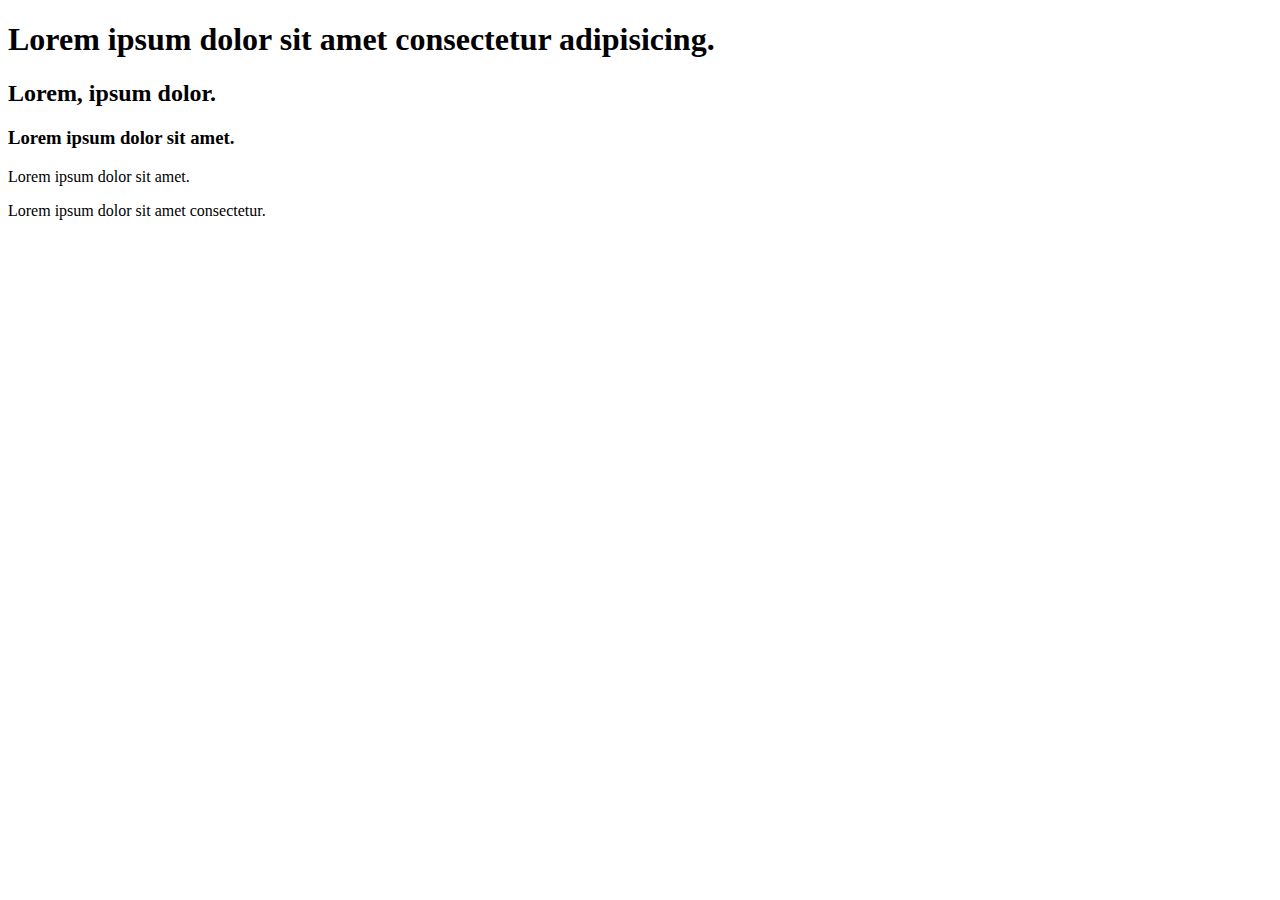
<file: 01/index.html>
<!DOCTYPE html>
<html lang="en">
<head>
    <meta charset="UTF-8">
    <meta name="viewport" content="width=device-width, initial-scale=1.0">
    <title>Document 1</title>
</head>
<body>
 <h1>Lorem ipsum dolor sit amet consectetur adipisicing.</h1>
<h2>Lorem, ipsum dolor.</h2>
<h3>Lorem ipsum dolor sit amet.</h3>
<p>Lorem ipsum dolor sit amet.</p>
<p>Lorem ipsum dolor sit amet consectetur.</p>
<div></div>
<span></span>
</body>
</html>
</file>
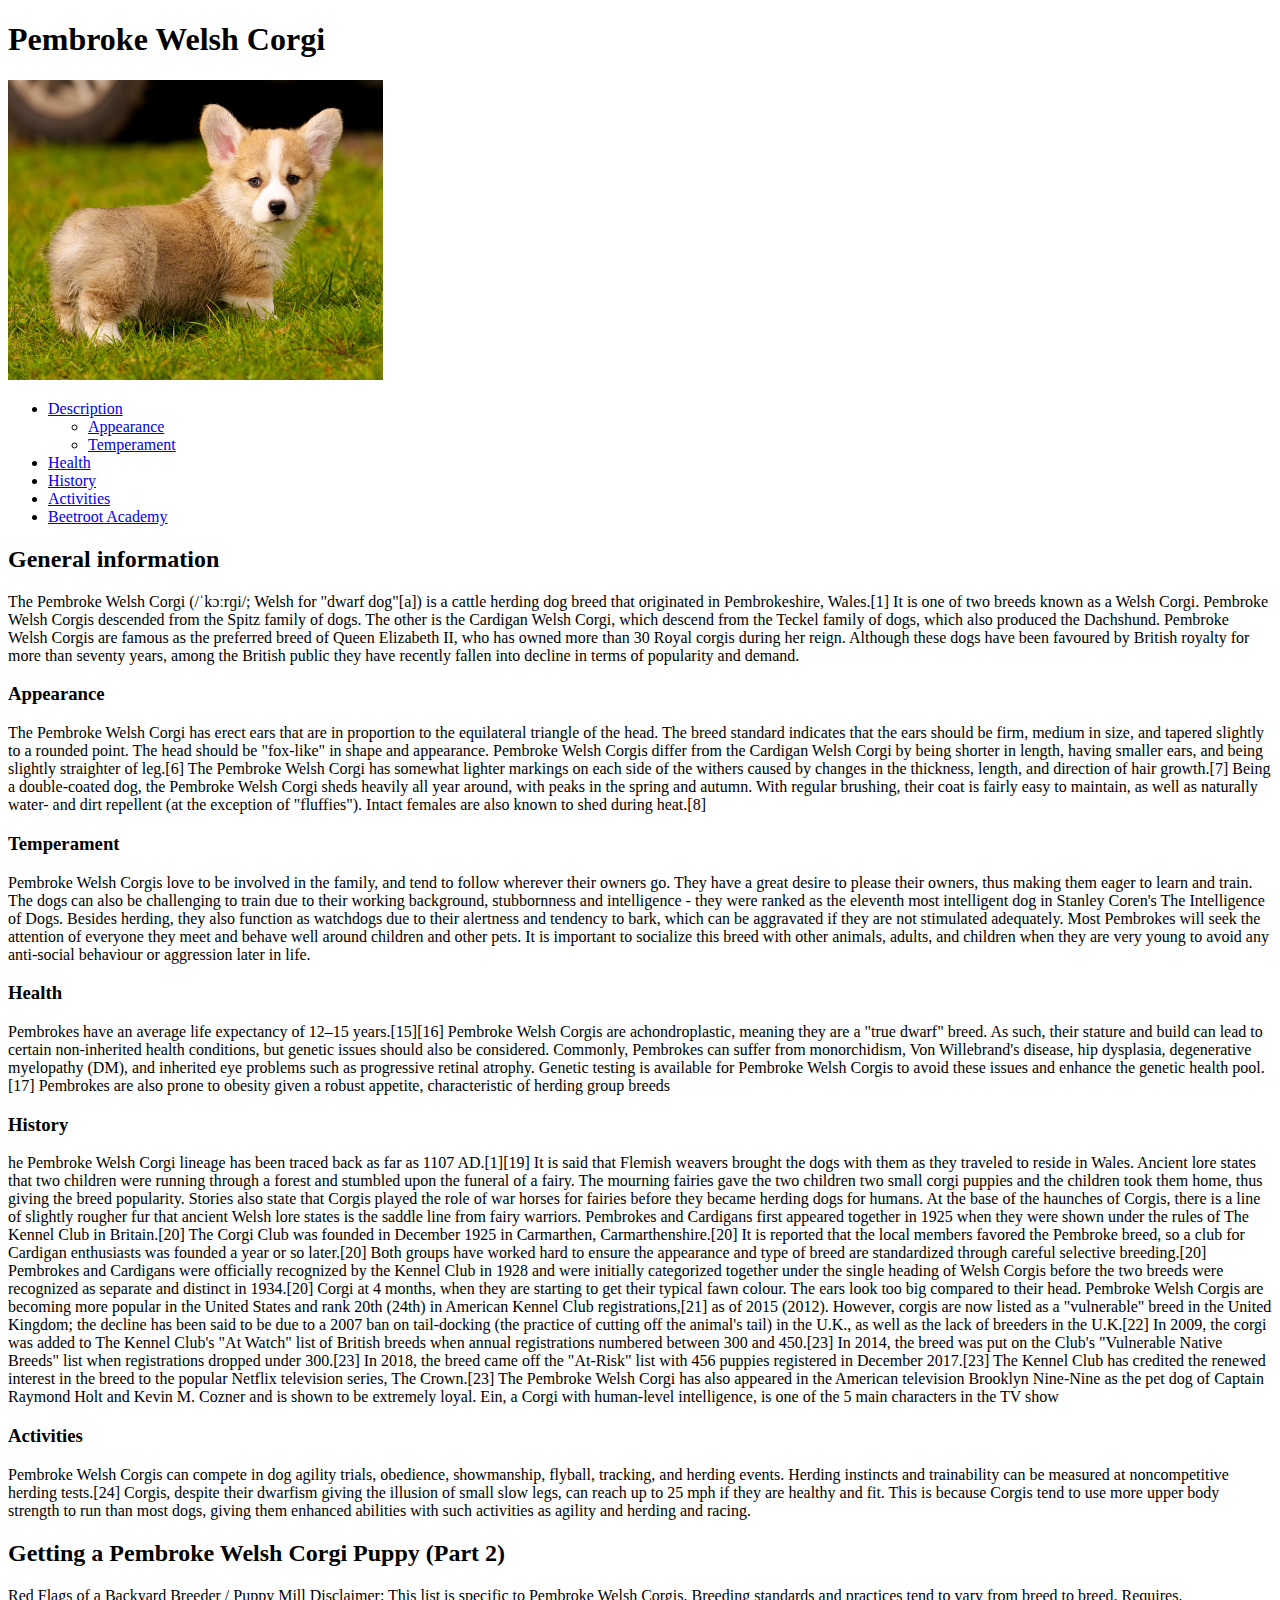
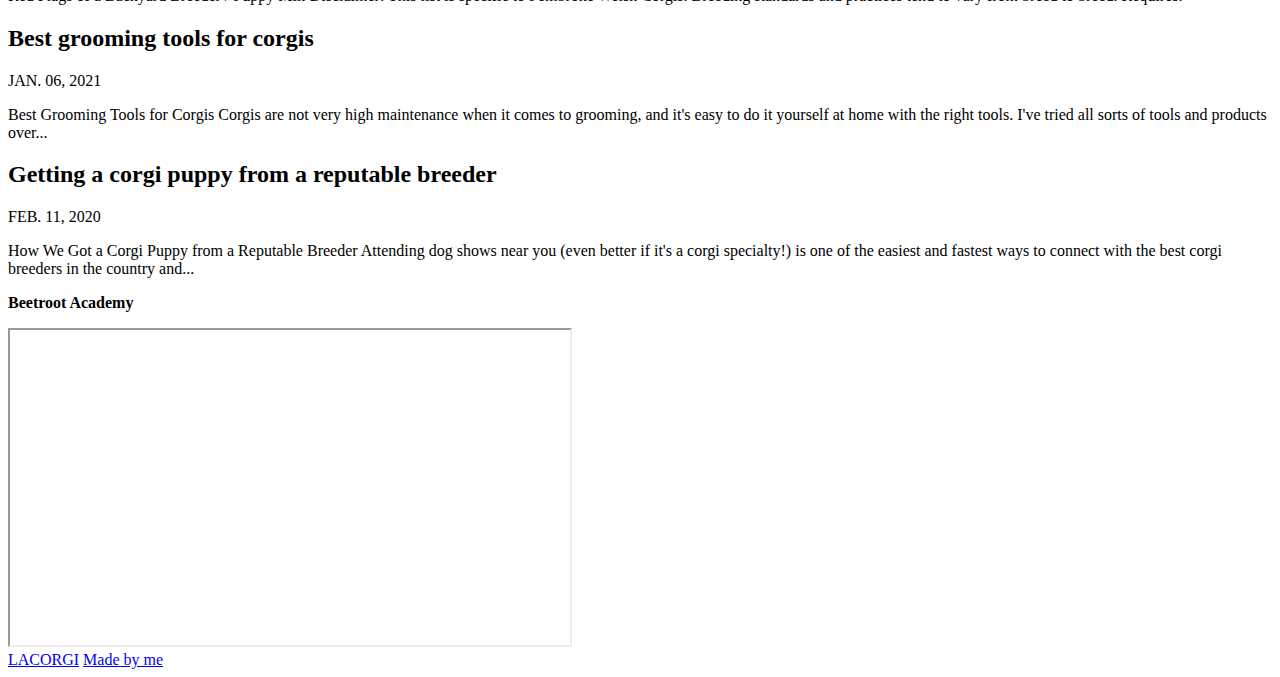
<file: 02/index.html>
<!DOCTYPE html>
<html lang="en">
  <head>
    <meta charset="UTF-8" />
    <meta http-equiv="X-UA-Compatible" content="IE=edge" />
    <meta name="viewport" content="width=device-width, initial-scale=1.0" />
    <title>Welsh Corgi</title>
  </head>
  <body>
    <header>
      <h1>Pembroke Welsh Corgi</h1>
      <img src="./Welsh_Corgi.jpeg" alt="Corgi" height="300" />

      <nav>
        <ul>
          <li>
            <a href="#Description">Description</a>
            <ul>
              <li><a href="#Appearance">Appearance</a></li>
              <li><a href="#Temperament">Temperament</a></li>
            </ul>
          </li>
          <li><a href="#Health">Health</a></li>
          <li><a href="#History">History</a></li>
          <li><a href="#Activities">Activities</a></li>
          <li><a href="#BeetrootAcademy">Beetroot Academy</a></li>
        </ul>
      </nav>
    </header>

    <main>
      <section id="generalinfo" class="dogs">
        <h2>General information</h2>
        <p>
          The Pembroke Welsh Corgi (/ˈkɔːrɡi/; Welsh for "dwarf dog"[a]) is a
          cattle herding dog breed that originated in Pembrokeshire, Wales.[1]
          It is one of two breeds known as a Welsh Corgi. Pembroke Welsh Corgis
          descended from the Spitz family of dogs. The other is the Cardigan
          Welsh Corgi, which descend from the Teckel family of dogs, which also
          produced the Dachshund. Pembroke Welsh Corgis are famous as the
          preferred breed of Queen Elizabeth II, who has owned more than 30
          Royal corgis during her reign. Although these dogs have been favoured
          by British royalty for more than seventy years, among the British
          public they have recently fallen into decline in terms of popularity
          and demand.
        </p>
      </section>
      <section class="Description" id="Description">
        <h3 id="Appearance">Appearance</h3>
        <p>
          The Pembroke Welsh Corgi has erect ears that are in proportion to the
          equilateral triangle of the head. The breed standard indicates that
          the ears should be firm, medium in size, and tapered slightly to a
          rounded point. The head should be "fox-like" in shape and appearance.
          Pembroke Welsh Corgis differ from the Cardigan Welsh Corgi by being
          shorter in length, having smaller ears, and being slightly straighter
          of leg.[6] The Pembroke Welsh Corgi has somewhat lighter markings on
          each side of the withers caused by changes in the thickness, length,
          and direction of hair growth.[7] Being a double-coated dog, the
          Pembroke Welsh Corgi sheds heavily all year around, with peaks in the
          spring and autumn. With regular brushing, their coat is fairly easy to
          maintain, as well as naturally water- and dirt repellent (at the
          exception of "fluffies"). Intact females are also known to shed during
          heat.[8]
        </p>
      </section>
      <section class="Temperament" id="Temperament">
        <h3>Temperament</h3>
        <p>
          Pembroke Welsh Corgis love to be involved in the family, and tend to
          follow wherever their owners go. They have a great desire to please
          their owners, thus making them eager to learn and train. The dogs can
          also be challenging to train due to their working background,
          stubbornness and intelligence - they were ranked as the eleventh most
          intelligent dog in Stanley Coren's The Intelligence of Dogs. Besides
          herding, they also function as watchdogs due to their alertness and
          tendency to bark, which can be aggravated if they are not stimulated
          adequately. Most Pembrokes will seek the attention of everyone they
          meet and behave well around children and other pets. It is important
          to socialize this breed with other animals, adults, and children when
          they are very young to avoid any anti-social behaviour or aggression
          later in life.
        </p>
      </section>

      <section class="Health" id="Health">
        <h3>Health</h3>
        <p>
          Pembrokes have an average life expectancy of 12–15 years.[15][16]
          Pembroke Welsh Corgis are achondroplastic, meaning they are a "true
          dwarf" breed. As such, their stature and build can lead to certain
          non-inherited health conditions, but genetic issues should also be
          considered. Commonly, Pembrokes can suffer from monorchidism, Von
          Willebrand's disease, hip dysplasia, degenerative myelopathy (DM), and
          inherited eye problems such as progressive retinal atrophy. Genetic
          testing is available for Pembroke Welsh Corgis to avoid these issues
          and enhance the genetic health pool.[17] Pembrokes are also prone to
          obesity given a robust appetite, characteristic of herding group
          breeds
        </p>
      </section>
      <section class="History" id="History">
        <h3>History</h3>
        <p>
          he Pembroke Welsh Corgi lineage has been traced back as far as 1107
          AD.[1][19] It is said that Flemish weavers brought the dogs with them
          as they traveled to reside in Wales. Ancient lore states that two
          children were running through a forest and stumbled upon the funeral
          of a fairy. The mourning fairies gave the two children two small corgi
          puppies and the children took them home, thus giving the breed
          popularity. Stories also state that Corgis played the role of war
          horses for fairies before they became herding dogs for humans. At the
          base of the haunches of Corgis, there is a line of slightly rougher
          fur that ancient Welsh lore states is the saddle line from fairy
          warriors. Pembrokes and Cardigans first appeared together in 1925 when
          they were shown under the rules of The Kennel Club in Britain.[20] The
          Corgi Club was founded in December 1925 in Carmarthen,
          Carmarthenshire.[20] It is reported that the local members favored the
          Pembroke breed, so a club for Cardigan enthusiasts was founded a year
          or so later.[20] Both groups have worked hard to ensure the appearance
          and type of breed are standardized through careful selective
          breeding.[20] Pembrokes and Cardigans were officially recognized by
          the Kennel Club in 1928 and were initially categorized together under
          the single heading of Welsh Corgis before the two breeds were
          recognized as separate and distinct in 1934.[20] Corgi at 4 months,
          when they are starting to get their typical fawn colour. The ears look
          too big compared to their head. Pembroke Welsh Corgis are becoming
          more popular in the United States and rank 20th (24th) in American
          Kennel Club registrations,[21] as of 2015 (2012). However, corgis are
          now listed as a "vulnerable" breed in the United Kingdom; the decline
          has been said to be due to a 2007 ban on tail-docking (the practice of
          cutting off the animal's tail) in the U.K., as well as the lack of
          breeders in the U.K.[22] In 2009, the corgi was added to The Kennel
          Club's "At Watch" list of British breeds when annual registrations
          numbered between 300 and 450.[23] In 2014, the breed was put on the
          Club's "Vulnerable Native Breeds" list when registrations dropped
          under 300.[23] In 2018, the breed came off the "At-Risk" list with 456
          puppies registered in December 2017.[23] The Kennel Club has credited
          the renewed interest in the breed to the popular Netflix television
          series, The Crown.[23] The Pembroke Welsh Corgi has also appeared in
          the American television Brooklyn Nine-Nine as the pet dog of Captain
          Raymond Holt and Kevin M. Cozner and is shown to be extremely loyal.
          Ein, a Corgi with human-level intelligence, is one of the 5 main
          characters in the TV show
        </p>
      </section>
      <section class="Activities" id="Activities">
        <h3>Activities</h3>
        <p>
          Pembroke Welsh Corgis can compete in dog agility trials, obedience,
          showmanship, flyball, tracking, and herding events. Herding instincts
          and trainability can be measured at noncompetitive herding tests.[24]
          Corgis, despite their dwarfism giving the illusion of small slow legs,
          can reach up to 25 mph if they are healthy and fit. This is because
          Corgis tend to use more upper body strength to run than most dogs,
          giving them enhanced abilities with such activities as agility and
          herding and racing.
        </p>
      </section>
      <div>
        <article>
          <h2>Getting a Pembroke Welsh Corgi Puppy (Part 2)</h2>
          <p>
            Red Flags of a Backyard Breeder / Puppy Mill Disclaimer: This list
            is specific to Pembroke Welsh Corgis. Breeding standards and
            practices tend to vary from breed to breed. Requires.
          </p>
        </article>
      </div>
      <div>
        <article>
          <h2>Best grooming tools for corgis</h2>
          <p>JAN. 06, 2021</p>
          <p>
            Best Grooming Tools for Corgis Corgis are not very high maintenance
            when it comes to grooming, and it's easy to do it yourself at home
            with the right tools. I've tried all sorts of tools and products
            over...
          </p>
        </article>
      </div>
      <div>
        <article>
          <h2>Getting a corgi puppy from a reputable breeder</h2>
          <p>FEB. 11, 2020</p>
          <p>
            How We Got a Corgi Puppy from a Reputable Breeder Attending dog
            shows near you (even better if it's a corgi specialty!) is one of
            the easiest and fastest ways to connect with the best corgi breeders
            in the country and...
          </p>
        </article>
      </div>
      <div>
        <div>
          <p id="BeetrootAcademy"><b>Beetroot Academy</b></p>
        </div>
        <iframe
          width="560"
          height="315"
          src="https://www.youtube.com/embed/FII4DRuiLLI"
          title="YouTube video player"
          allow="accelerometer; autoplay; clipboard-write; encrypted-media; gyroscope; picture-in-picture"
          allowfullscreen
        ></iframe>
      </div>
    </main>

    <footer>
      <a
        href="https://lacorgi.co/blogs/life-with-corgis"
        target="_blank"
        rel="noindex noffollow"
        >LACORGI</a
      >
      <a href="../02/CVen.html">Made by me</a>
    </footer>
  </body>
</html>
</file>
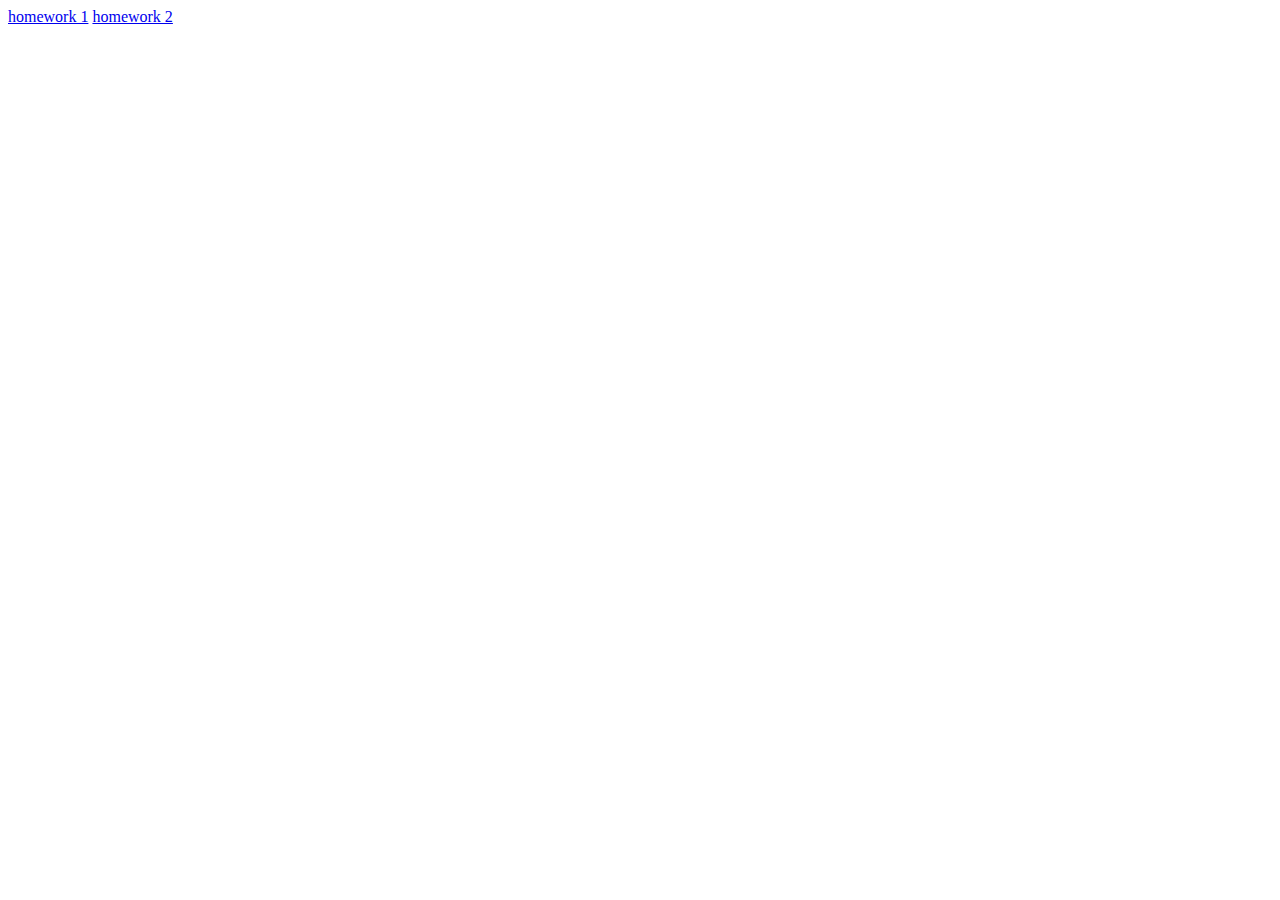
<file: 03/index.html>
<!DOCTYPE html>
<html lang="en">
  <head>
    <meta charset="UTF-8" />
    <meta http-equiv="X-UA-Compatible" content="IE=edge" />
    <meta name="viewport" content="width=device-width, initial-scale=1.0" />
    <title>Document</title>
  </head>
  <body>
    <a href="./01/index.html">homework 1</a>
    <a href="./02/index.html">homework 2</a>
  </body>
</html>
</file>
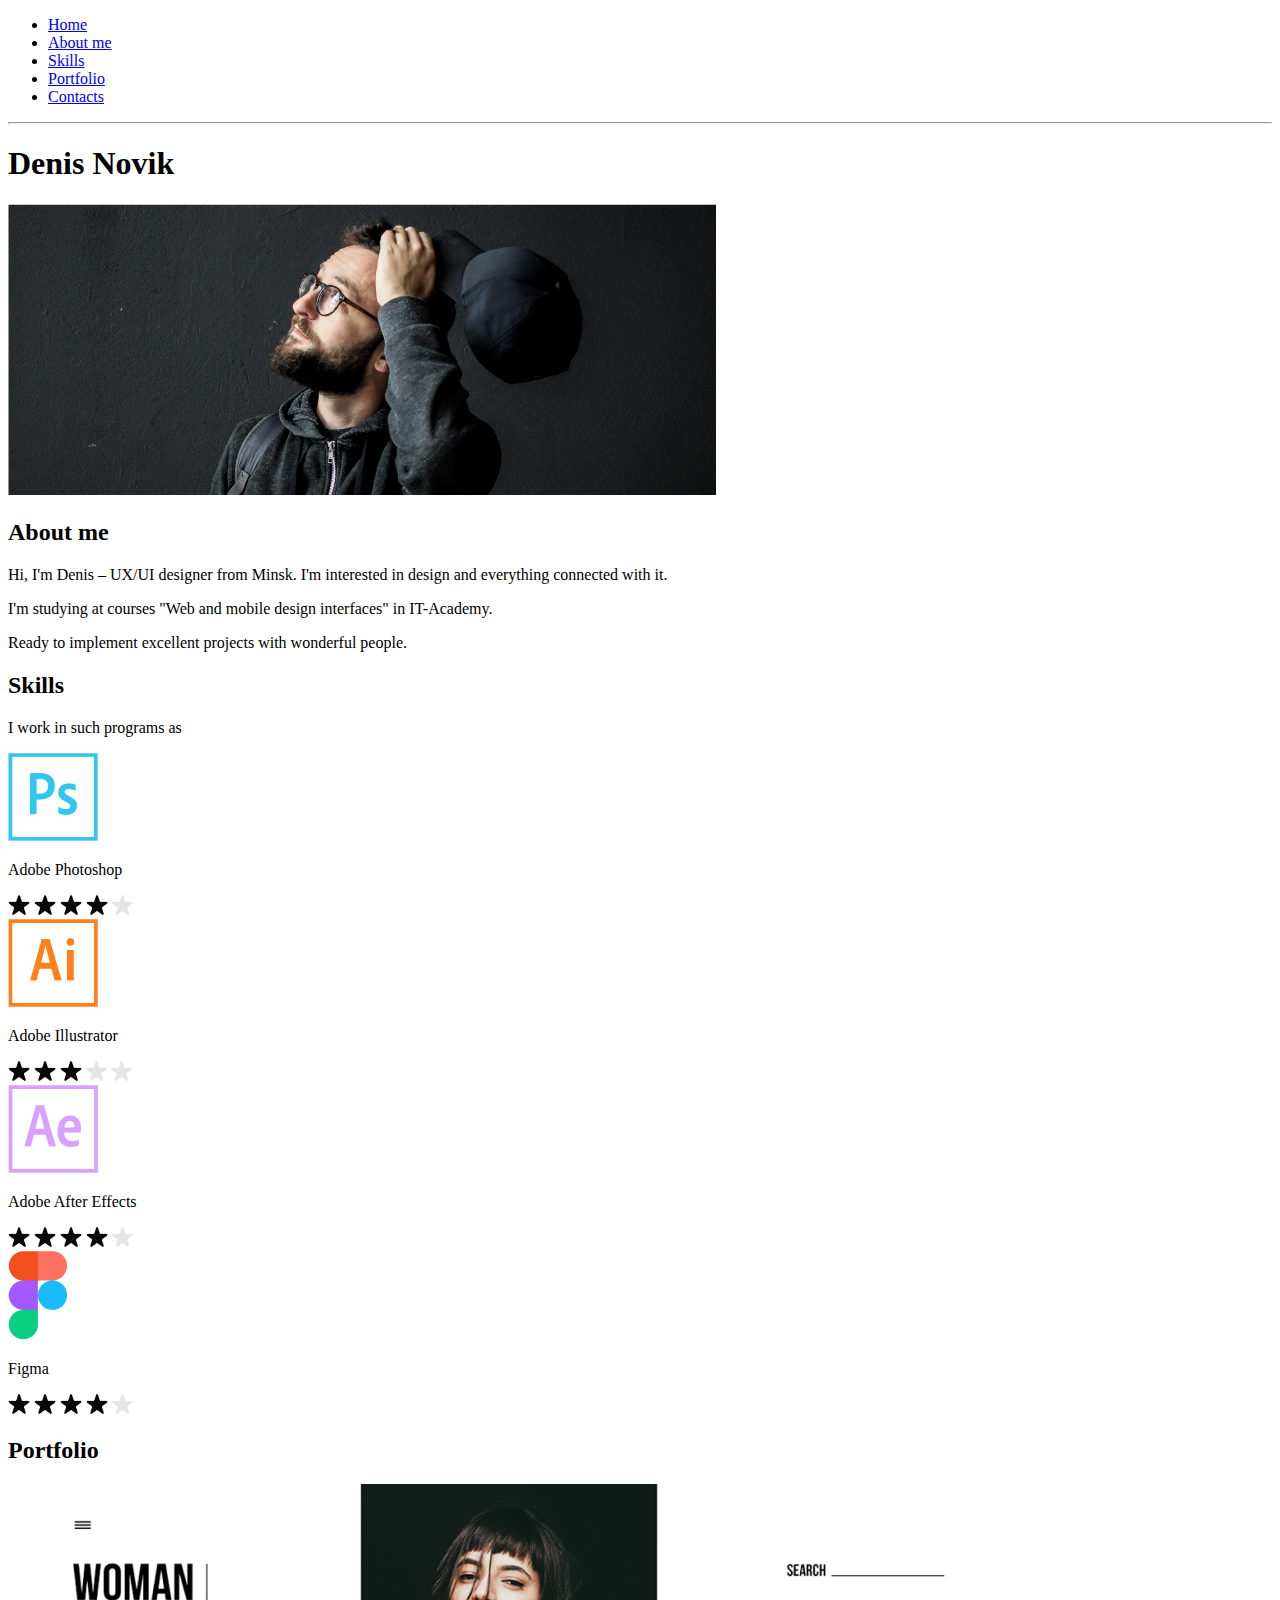
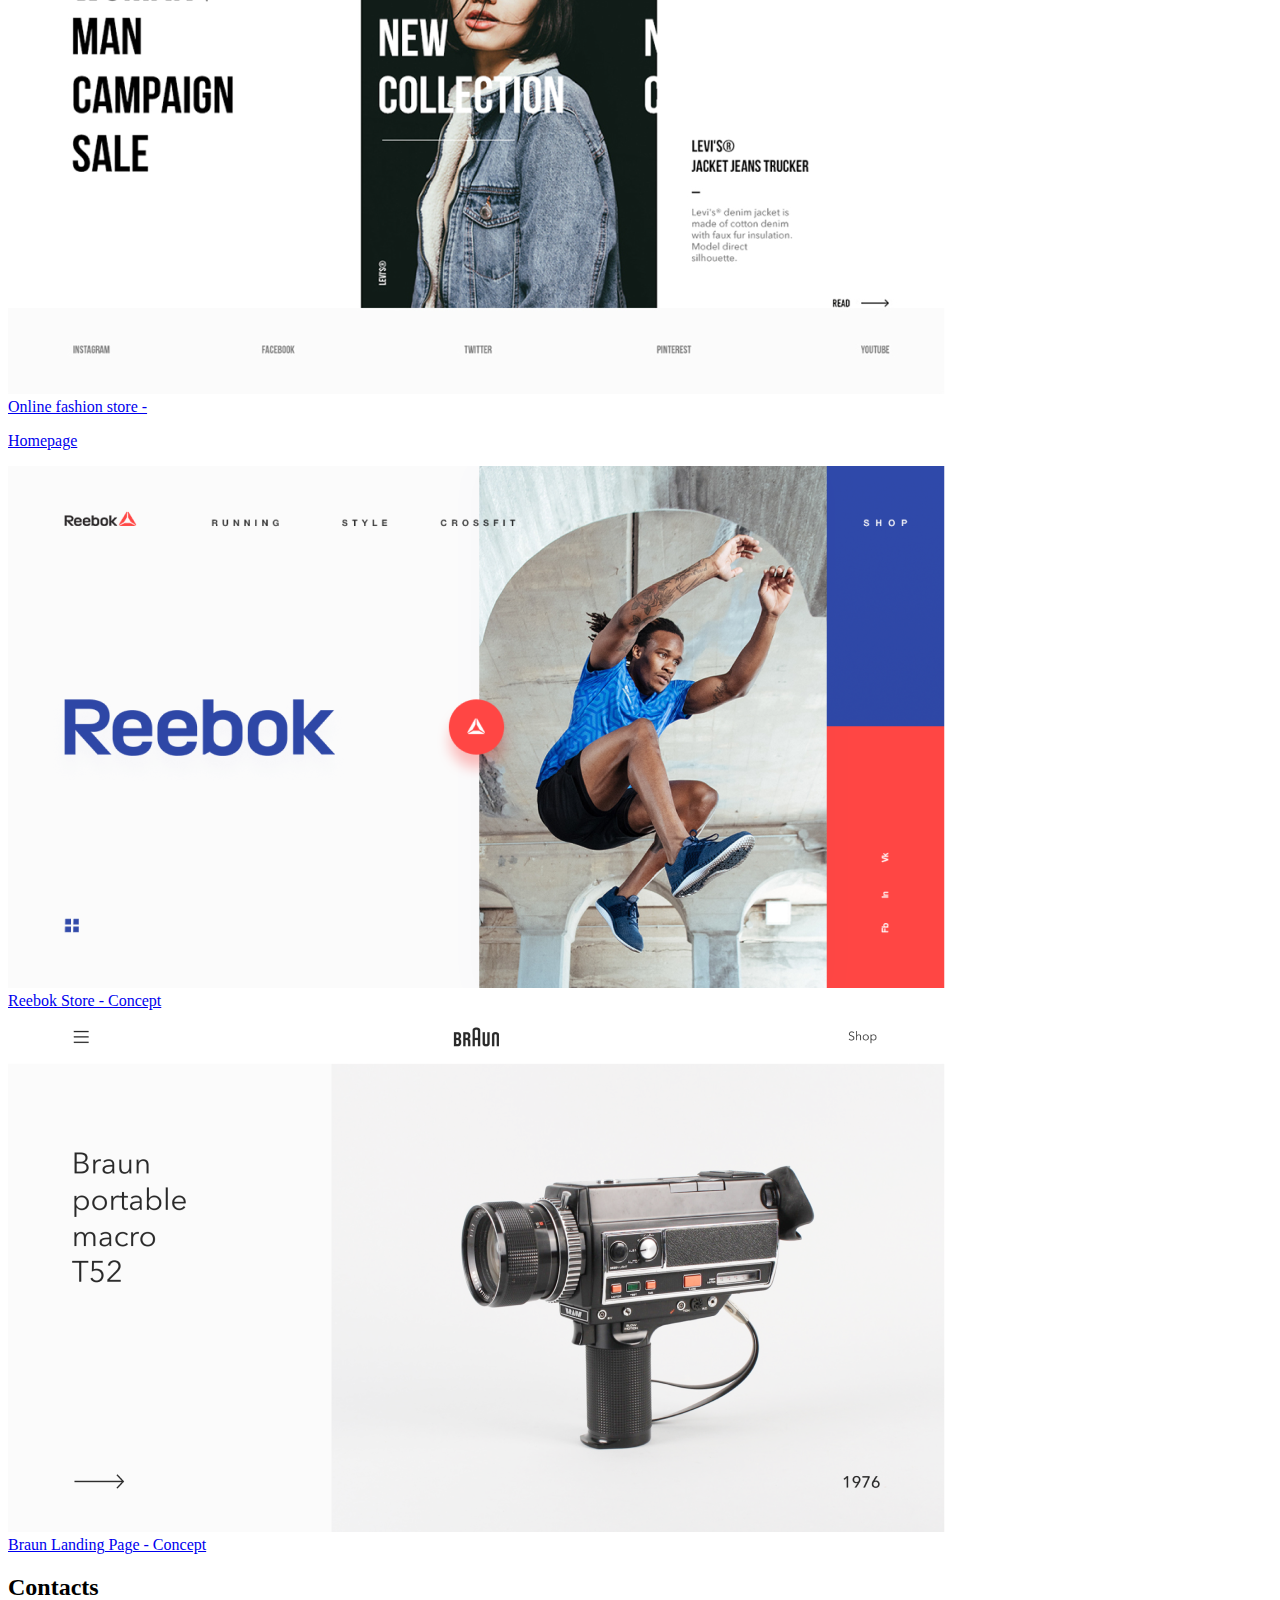
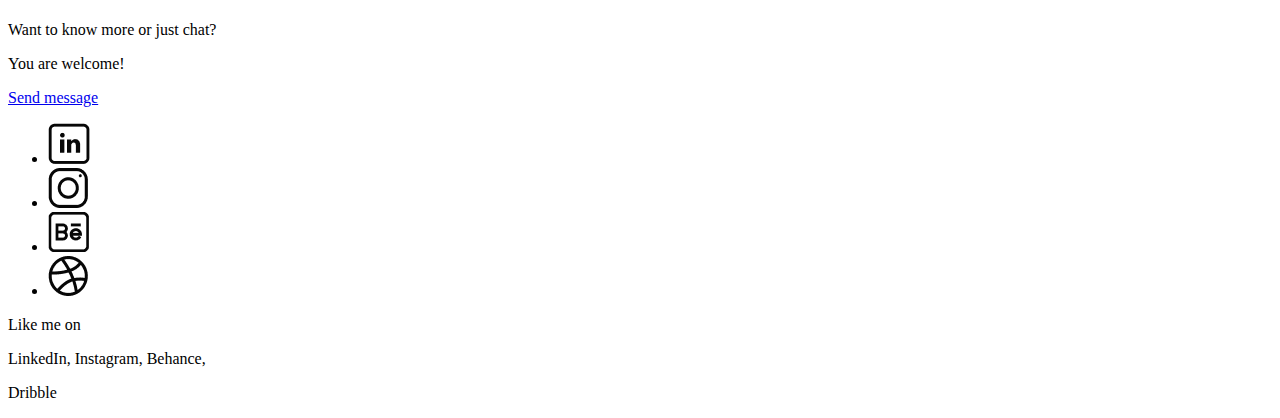
<file: 04/index.html>
<!DOCTYPE html>
<html lang="en">
  <head>
    <meta charset="UTF-8" />
    <meta http-equiv="X-UA-Compatible" content="IE=edge" />
    <meta name="viewport" content="width=device-width, initial-scale=1.0" />
    <title>Free Landing Page</title>
  </head>
  <body>
    <header>
      <div>
        <nav>
          <ul>
            <li><a href="#Home">Home</a></li>
            <li><a href="#aboutme">About me</a></li>
            <li><a href="#skills">Skills</a></li>
            <li><a href="#portfolio">Portfolio</a></li>
            <li><a href="#contacts">Contacts</a></li>
          </ul>
        </nav>
        <hr />
      </div>
    </header>
    <main>
      <section>
        <div id="home" class="container">
          <h1>Denis Novik</h1>
        </div>
      </section>
      <div class="container">
        <img src="/04/assets/image/DenisNovik.jpg" alt="Denis Novik" />
      </div>
      <section>
        <div id="aboutme" class="container">
          <h2>About me</h2>
        </div>
        <div>
          <p>
            Hi, I'm Denis – UX/UI designer from Minsk. I'm interested in design
            and everything connected with it.
          </p>
          <p>
            I'm studying at courses "Web and mobile design interfaces" in
            IT-Academy.
          </p>
          <p>Ready to implement excellent projects with wonderful people.</p>
        </div>
      </section>
      <section>
        <div id="skills" class="container">
          <h2>Skills</h2>
          <p>I work in such programs as</p>
          <div>
            <img
              src="/04/assets/image/adobephotoshop.png"
              alt="Adobe Photoshop"
            />
            <p>Adobe Photoshop</p>
            <div class="star">
              <img src="/04/assets/image/Star.png" alt="" />
              <img src="/04/assets/image/Star.png" alt="" />
              <img src="/04/assets/image/Star.png" alt="" />
              <img src="/04/assets/image/Star.png" alt="" />
              <img src="/04/assets/image/Startrafaret.png" alt="" />
            </div>
          </div>
          <div>
            <img
              src="/04/assets/image/adobeillustrator.png"
              alt="Adobe Illustrator"
            />
            <p>Adobe Illustrator</p>
          </div>
          <div>
            <img src="/04/assets/image/Star.png" alt="" />
            <img src="/04/assets/image/Star.png" alt="" />
            <img src="/04/assets/image/Star.png" alt="" />
            <img src="/04/assets/image/Startrafaret.png" alt="" />
            <img src="/04/assets/image/Startrafaret.png" alt="" />
          </div>
          <div>
            <img
              src="/04/assets/image/adobeaftereffects.png"
              alt="Adobe After Effects"
            />
            <p>Adobe After Effects</p>
          </div>
          <div class="star">
            <img src="/04/assets/image/Star.png" alt="" />
            <img src="/04/assets/image/Star.png" alt="" />
            <img src="/04/assets/image/Star.png" alt="" />
            <img src="/04/assets/image/Star.png" alt="" />
            <img src="/04/assets/image/Startrafaret.png" alt="" />
          </div>
          <div>
            <img src="/04/assets/image/figma.png" alt="Figma" />
            <p>Figma</p>
          </div>
          <div class="star">
            <img src="/04/assets/image/Star.png" alt="" />
            <img src="/04/assets/image/Star.png" alt="" />
            <img src="/04/assets/image/Star.png" alt="" />
            <img src="/04/assets/image/Star.png" alt="" />
            <img src="/04/assets/image/Startrafaret.png" alt="" />
          </div>
        </div>
      </section>
      <section>
        <div id="portfolio" class="container">
          <h2>Portfolio</h2>
        </div>
        <div>
          <img src="/04/assets/image/portfolio.png" alt="" />
        </div>
        <div class="text">
          <a href="#" target="_blank" rel="noindex nofollow"
            >Online fashion store -
            <p>Homepage</p></a
          >
        </div>
        <div>
          <img src="/04/assets/image/reebok_web.png" alt="" />
        </div>
        <div class="text">
          <a href="#" target="_blank" rel="noindex nofollow"
            >Reebok Store - Concept</a
          >
        </div>
        <div>
          <img src="/04/assets/image/braun.png" alt="" />
        </div>
        <div class="text">
          <a href="#" target="_blank" rel="noindex nofollow"
            >Braun Landing Page - Concept</a
          >
        </div>
      </section>
    </main>
    <footer>
      <div class="container">
        <div>
          <h2>Contacts</h2>
          <p>Want to know more or just chat?</p>
          <p>You are welcome!</p>
          <a class="send massage" href="#">Send message</a>
        </div>
        <div id="contacts" class="social">
          <ul>
            <li>
              <a href="#" target="_blank" rel="noindex nofollow">
                <img src="/04/assets/image/linkedIn.png" alt="linkedIn" />
              </a>
            </li>
            <li>
              <a href="#" target="_blank" rel="noindex nofollow">
                <img src="/04/assets/image/instagram.png" alt="" />
              </a>
            </li>
            <li>
              <a href="#" target="_blank" rel="noindex nofollow">
                <img src="/04/assets/image/behance.png" alt=""
              /></a>
            </li>
            <li>
              <a href="#" target="_blank" rel="noindex nofollow">
                <img src="/04/assets/image/dribble.png" alt="" />
              </a>
            </li>
          </ul>
        </div>
      </div>
      <div>
        <p>Like me on</p>
        <p>LinkedIn, Instagram, Behance,</p>
        <p>Dribble</p>
      </div>
    </footer>
  </body>
</html>
</file>
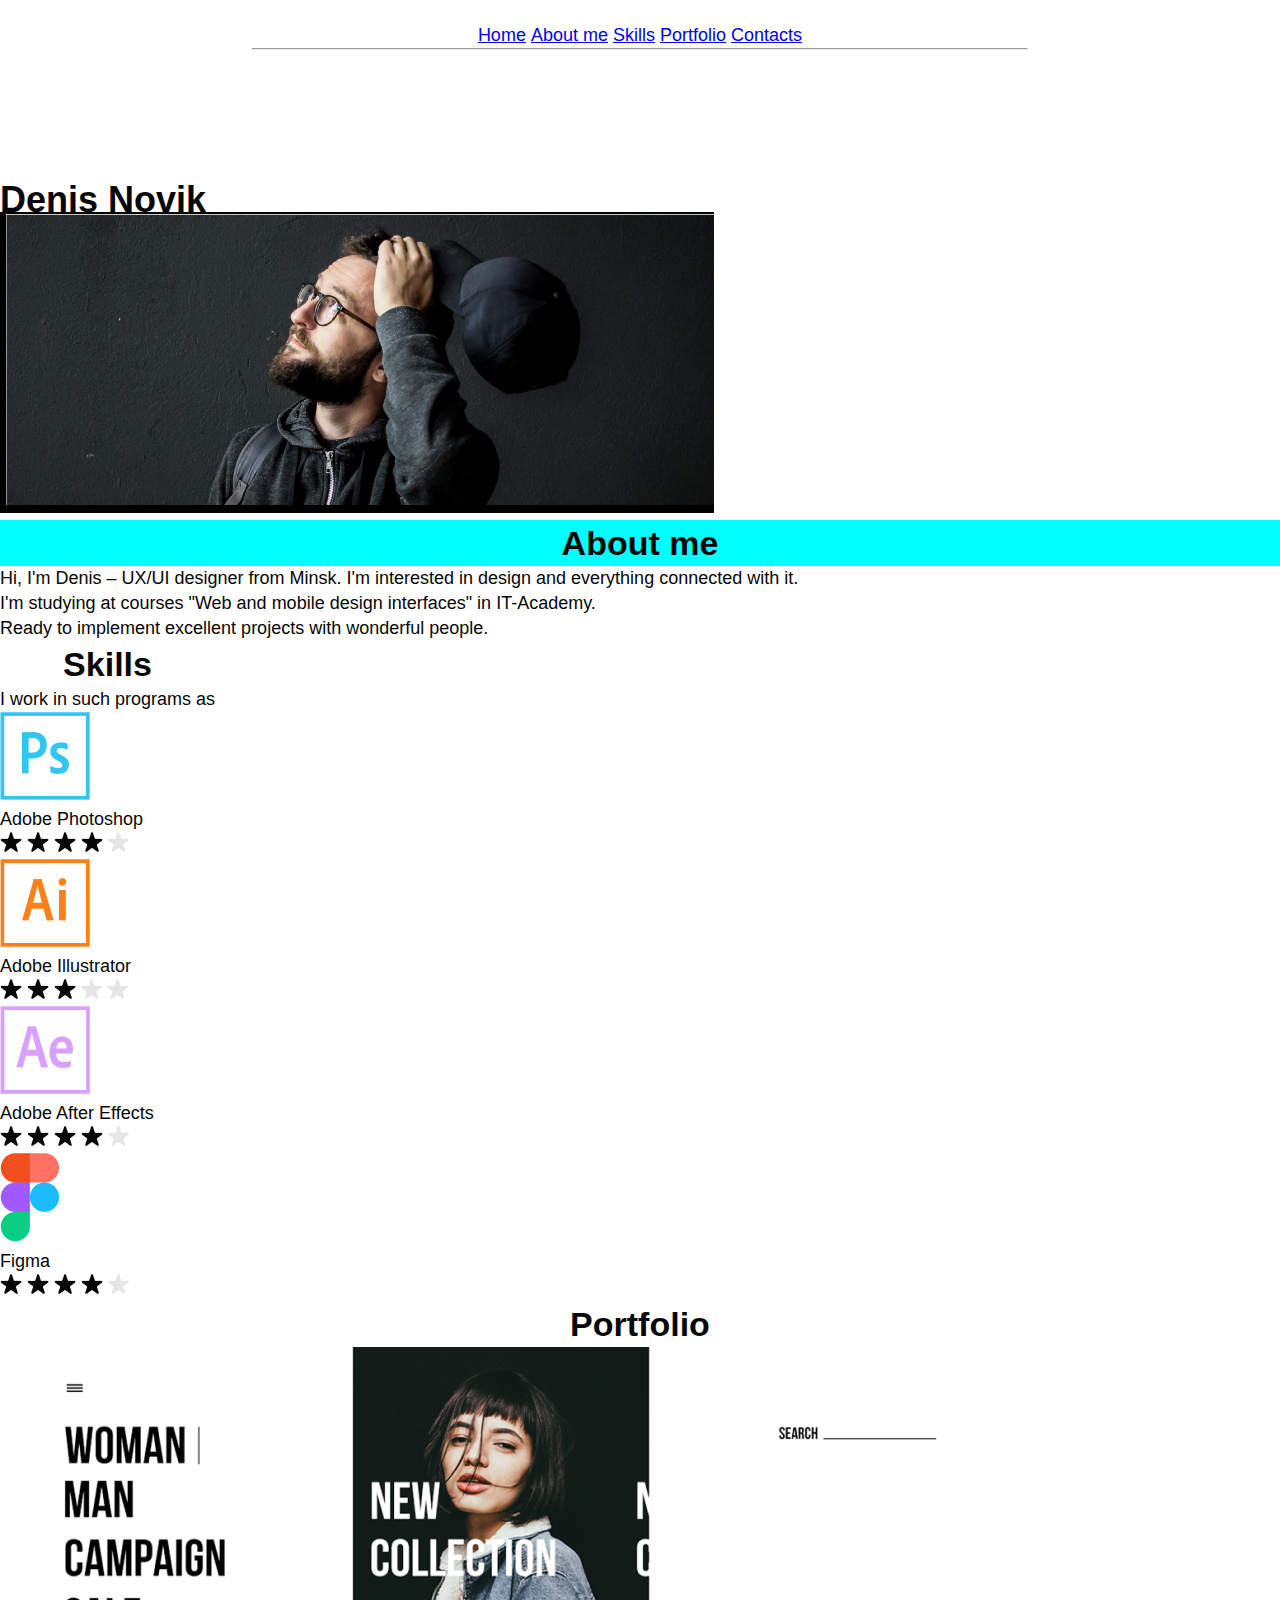
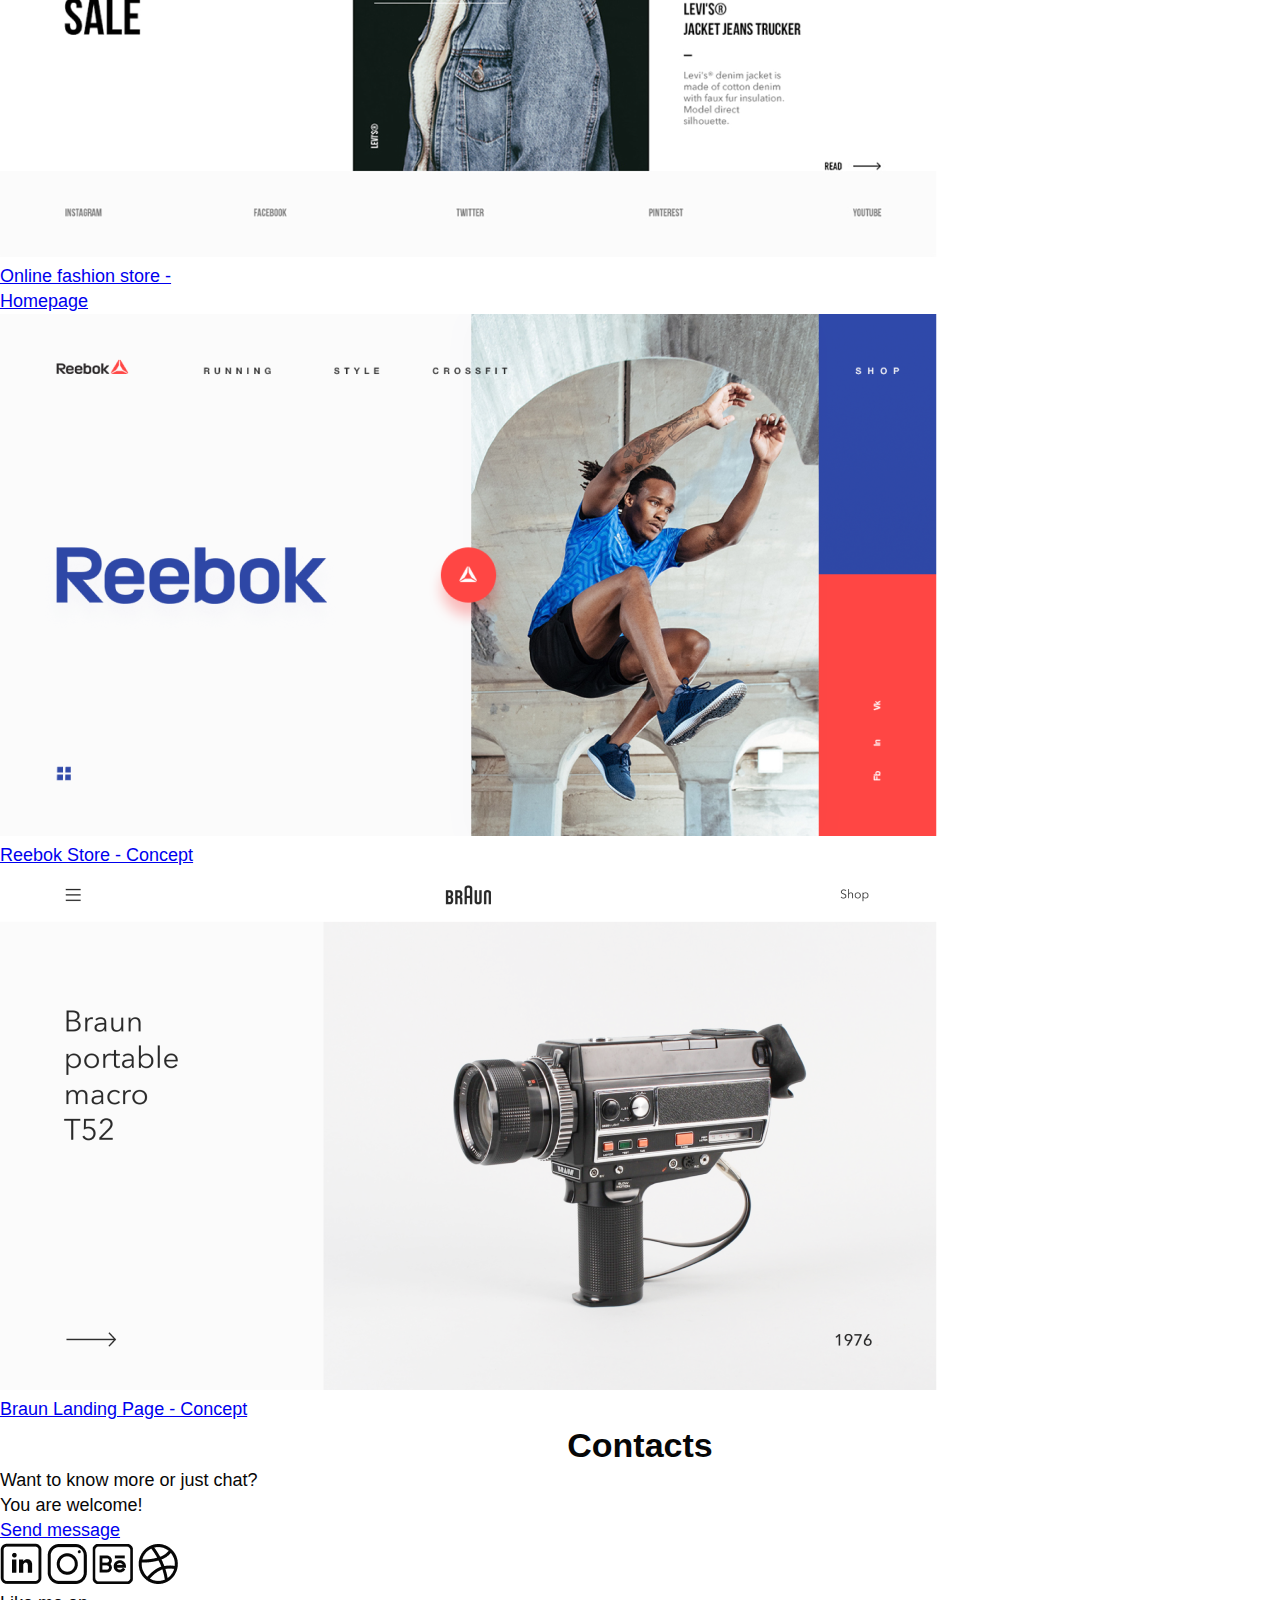
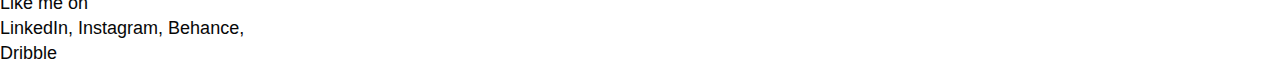
<file: 05/index.html>
<!DOCTYPE html>
<html lang="en">
  <head>
    <meta charset="UTF-8" />
    <meta http-equiv="X-UA-Compatible" content="IE=edge" />
    <meta name="viewport" content="width=device-width, initial-scale=1.0" />
    <title>Free Landing Page</title>
    <link rel="stylesheet" href="/05/assets/css/style.css" />
  </head>
  <body>
    <header>
      <div class="nav">
        <nav>
          <ul>
            <li><a href="#Home">Home</a></li>
            <li><a href="#aboutme">About me</a></li>
            <li><a href="#skills">Skills</a></li>
            <li><a href="#portfolio">Portfolio</a></li>
            <li><a href="#contacts">Contacts</a></li>
          </ul>
        </nav>
        <hr />
      </div>
    </header>
    <main>
      <section>
        <div class="conteiner">
          <h1>Denis Novik</h1>
        </div>
      </section>
      <div id="myfoto" class="conteiner">
        <img src="/04/assets/image/DenisNovik.jpg" alt="Denis Novik" />
      </div>
      <section>
        <div id="aboutme" class="conteiner">
          <h2 class="title">About me</h2>
        </div>
        <div>
          <p>
            Hi, I'm Denis – UX/UI designer from Minsk. I'm interested in design
            and everything connected with it.
          </p>
          <p>
            I'm studying at courses "Web and mobile design interfaces" in
            IT-Academy.
          </p>
          <p>Ready to implement excellent projects with wonderful people.</p>
        </div>
      </section>
      <section class="prog">
        <div id="skills" class="conteiner">
          <h2 class="title">Skills</h2>
          <p>I work in such programs as</p>
          <div>
            <img
              src="/04/assets/image/adobephotoshop.png"
              alt="Adobe Photoshop"
            />
            <p>Adobe Photoshop</p>
            <div class="star">
              <img src="/04/assets/image/Star.png" alt="" />
              <img src="/04/assets/image/Star.png" alt="" />
              <img src="/04/assets/image/Star.png" alt="" />
              <img src="/04/assets/image/Star.png" alt="" />
              <img src="/04/assets/image/Startrafaret.png" alt="" />
            </div>
          </div>
          <div>
            <img
              src="/04/assets/image/adobeillustrator.png"
              alt="Adobe Illustrator"
            />
            <p>Adobe Illustrator</p>
          </div>
          <div class="star">
            <img src="/04/assets/image/Star.png" alt="" />
            <img src="/04/assets/image/Star.png" alt="" />
            <img src="/04/assets/image/Star.png" alt="" />
            <img src="/04/assets/image/Startrafaret.png" alt="" />
            <img src="/04/assets/image/Startrafaret.png" alt="" />
          </div>
          <div>
            <img
              src="/04/assets/image/adobeaftereffects.png"
              alt="Adobe After Effects"
            />
            <p>Adobe After Effects</p>
          </div>
          <div class="star">
            <img src="/04/assets/image/Star.png" alt="" />
            <img src="/04/assets/image/Star.png" alt="" />
            <img src="/04/assets/image/Star.png" alt="" />
            <img src="/04/assets/image/Star.png" alt="" />
            <img src="/04/assets/image/Startrafaret.png" alt="" />
          </div>
          <div>
            <img src="/04/assets/image/figma.png" alt="Figma" />
            <p>Figma</p>
          </div>
          <div class="star">
            <img src="/04/assets/image/Star.png" alt="" />
            <img src="/04/assets/image/Star.png" alt="" />
            <img src="/04/assets/image/Star.png" alt="" />
            <img src="/04/assets/image/Star.png" alt="" />
            <img src="/04/assets/image/Startrafaret.png" alt="" />
          </div>
        </div>
      </section>
      <section>
        <div id="portfolio" class="conteiner">
          <h2 class="title">Portfolio</h2>
        </div>
        <div>
          <img src="/04/assets/image/portfolio.png" alt="" />
        </div>
        <div class="text">
          <a href="#" target="_blank" rel="noindex nofollow"
            >Online fashion store -
            <p>Homepage</p></a
          >
        </div>
        <div>
          <img src="/04/assets/image/reebok_web.png" alt="" />
        </div>
        <div class="text">
          <a href="#" target="_blank" rel="noindex nofollow"
            >Reebok Store - Concept</a
          >
        </div>
        <div>
          <img src="/04/assets/image/braun.png" alt="" />
        </div>
        <div class="text">
          <a href="#" target="_blank" rel="noindex nofollow"
            >Braun Landing Page - Concept</a
          >
        </div>
      </section>
    </main>
    <footer>
      <div class="conteiner">
        <div>
          <h2 class="title">Contacts</h2>
          <p>Want to know more or just chat?</p>
          <p>You are welcome!</p>
          <a class="send massage" href="#">Send message</a>
        </div>
        <div id="contacts" class="social">
          <ul>
            <li>
              <a href="#" target="_blank" rel="noindex nofollow">
                <img src="/04/assets/image/linkedIn.png" alt="linkedIn" />
              </a>
            </li>
            <li>
              <a href="#" target="_blank" rel="noindex nofollow">
                <img src="/04/assets/image/instagram.png" alt="" />
              </a>
            </li>
            <li>
              <a href="#" target="_blank" rel="noindex nofollow">
                <img src="/04/assets/image/behance.png" alt=""
              /></a>
            </li>
            <li>
              <a href="#" target="_blank" rel="noindex nofollow">
                <img src="/04/assets/image/dribble.png" alt="" />
              </a>
            </li>
          </ul>
        </div>
      </div>
      <div>
        <p>Like me on</p>
        <p>LinkedIn, Instagram, Behance,</p>
        <p>Dribble</p>
      </div>
    </footer>
  </body>
</html>
</file>
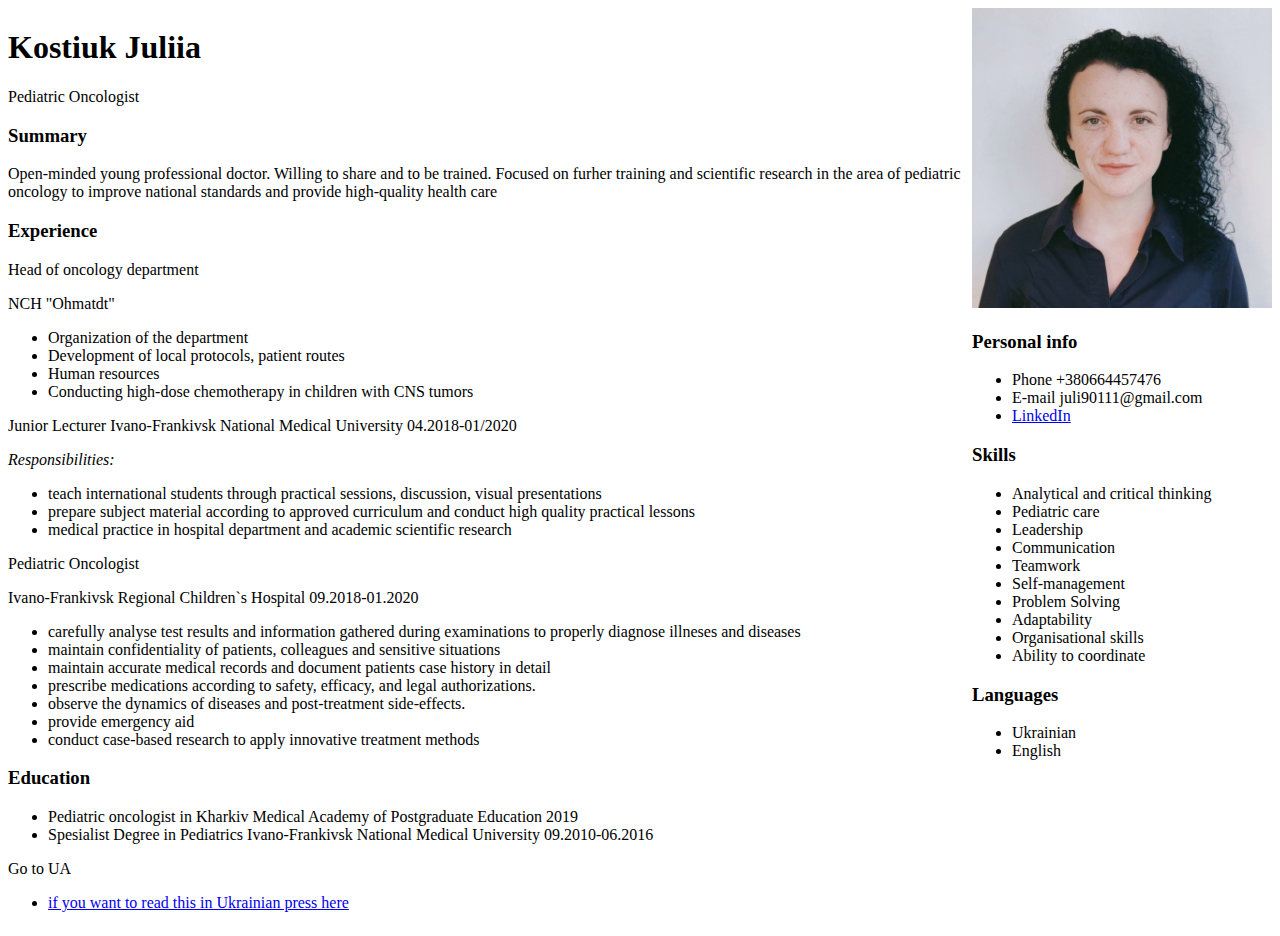
<file: 02/CVen.html>
<!DOCTYPE html>
<html lang="en">
  <head>
    <meta charset="UTF-8" />
    <meta name="viewport" content="width=device-width, initial-scale=1.0" />
    <title>CV</title>
  </head>
  <body>
    <main>
      <div
        class="portfolio"
        style="display: flex; justify-content: space-between;"
      >
        <div class="left">
          <h1>Kostiuk Juliia</h1>
          <p>Pediatric Oncologist</p>
          <div>
            <h3>Summary</h3>
            <p>
              Open-minded young professional doctor. Willing to share and to be
              trained. Focused on furher training and scientific research in the
              area of pediatric oncology to improve national standards and
              provide high-quality health care
            </p>
          </div>
          <h3>Experience</h3>
          <div>
            <p>Head of oncology department</p>
            <p>NCH "Ohmatdt"</p>
            <ul>
              <li>Organization of the department</li>
              <li>Development of local protocols, patient routes</li>
              <li>Human resources</li>
              <li>
                Conducting high-dose chemotherapy in children with CNS tumors
              </li>
            </ul>
          </div>
          <div>
            <p>
              Junior Lecturer Ivano-Frankivsk National Medical University
              04.2018-01/2020
            </p>
            <p><em>Responsibilities:</em></p>
            <ul>
              <li>
                teach international students through practical sessions,
                discussion, visual presentations
              </li>
              <li>
                prepare subject material according to approved curriculum and
                conduct high quality practical lessons
              </li>
              <li>
                medical practice in hospital department and academic scientific
                research
              </li>
            </ul>
          </div>

          <div>
            <p>Pediatric Oncologist</p>
            <p>Ivano-Frankivsk Regional Children`s Hospital 09.2018-01.2020</p>
            <ul>
              <li>
                carefully analyse test results and information gathered during
                examinations to properly diagnose illneses and diseases
              </li>
              <li>
                maintain confidentiality of patients, colleagues and sensitive
                situations
              </li>
              <li>
                maintain accurate medical records and document patients case
                history in detail
              </li>
              <li>
                prescribe medications according to safety, efficacy, and legal
                authorizations.
              </li>
              <li>
                observe the dynamics of diseases and post-treatment
                side-effects.
              </li>
              <li>provide emergency aid</li>
              <li>
                conduct case-based research to apply innovative treatment
                methods
              </li>
            </ul>
          </div>
          <div>
            <h3>Education</h3>
            <ul>
              <li>
                Pediatric oncologist in Kharkiv Medical Academy of Postgraduate
                Education 2019
              </li>
              <li>
                Spesialist Degree in Pediatrics Ivano-Frankivsk National Medical
                University 09.2010-06.2016
              </li>
            </ul>
          </div>
          <div>
            <p>Go to UA</p>
            <ul>
              <li>
                <a href="./CVua.html"
                  >if you want to read this in Ukrainian press here</a
                >
              </li>
            </ul>
          </div>
        </div>

        <div class="right">
          <img src="./Juliia.jpg" alt="NOT Found" style="width: 300px;" />
          <div>
            <h3>Personal info</h3>
            <ul>
              <li>Phone +380664457476</li>
              <li>E-mail juli90111@gmail.com</li>
              <li>
                <a href="https://www.linkedin.com/in/julia-kostiuk-10a520192/"
                  >LinkedIn</a
                >
              </li>
            </ul>
          </div>
          <div>
            <h3>Skills</h3>
            <ul>
              <li>Analytical and critical thinking</li>
              <li>Pediatric care</li>
              <li>Leadership</li>
              <li>Communication</li>
              <li>Teamwork</li>
              <li>Self-management</li>
              <li>Problem Solving</li>
              <li>Adaptability</li>
              <li>Organisational skills</li>
              <li>Ability to coordinate</li>
            </ul>
          </div>
          <div>
            <h3>Languages</h3>
            <ul>
              <li>Ukrainian</li>
              <li>English</li>
            </ul>
          </div>
        </div>
      </div>
    </main>
  </body>
</html>
</file>
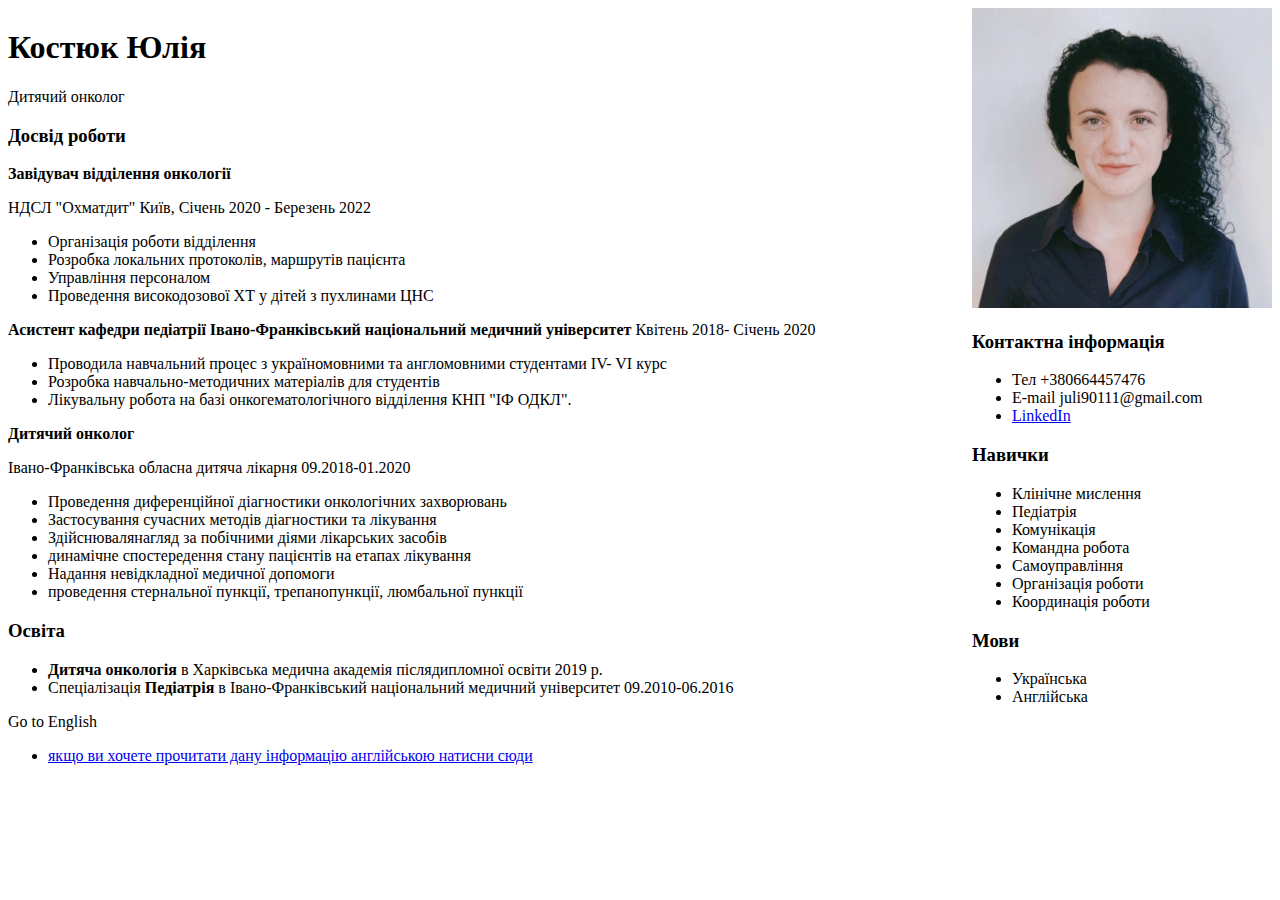
<file: 01/homework/CVua.html>
<!DOCTYPE html>
<html lang="uk">
  <head>
    <meta charset="UTF-8" />
    <meta name="viewport" content="width=device-width, initial-scale=1.0" />
    <title>CV</title>
  </head>
  <body>
    <main>
      <div
        class="portfolio"
        style="display: flex; justify-content: space-between;"
      >
        <div class="left">
          <h1>Костюк Юлія</h1>
          <p>Дитячий онколог</p>
          <h3>Досвід роботи</h3>
          <div>
            <p><b>Завідувач відділення онкології</b></p>
            <p>
              НДСЛ "Охматдит" Київ, Січень 2020 - Березень 2022
            </p>
            <ul>
              <li>Організація роботи відділення</li>
              <li>Розробка локальних протоколів, маршрутів пацієнта</li>
              <li>Управління персоналом</li>
              <li>
                Проведення високодозової ХТ у дітей з пухлинами ЦНС
              </li>
            </ul>
          </div>
          <div>
            <p>
              <b
                >Асистент кафедри педіатрії Івано-Франківський національний
                медичний університет
              </b>
              Квітень 2018- Січень 2020
            </p>
            <ul>
              <li>
                Проводила навчальний процес з україномовними та англомовними
                студентами IV- VI курс
              </li>
              <li>
                Розробка навчально-методичних матеріалів для студентів
              </li>
              <li>
                Лікувальну робота на базі онкогематологічного відділення КНП "ІФ
                ОДКЛ".
              </li>
            </ul>
          </div>

          <div>
            <p><b>Дитячий онколог</b></p>
            <p>Івано-Франківська обласна дитяча лікарня 09.2018-01.2020</p>
            <ul>
              <li>
                Проведення диференційної діагностики онкологічних захворювань
              </li>
              <li>
                Застосування сучасних методів діагностики та лікування
              </li>
              <li>
                Здійснювалянагляд за побічними діями лікарських засобів
              </li>
              <li>
                динамічне спостередення стану пацієнтів на етапах лікування
              </li>
              <li>
                Надання невідкладної медичної допомоги
              </li>
              <li>
                проведення стернальної пункції, трепанопункції, люмбальної
                пункції
              </li>
            </ul>
          </div>
          <div>
            <h3>Освіта</h3>
            <ul>
              <li>
                <b>Дитяча онкологія</b> в Харківська медична академія
                післядипломної освіти 2019 р.
              </li>
              <li>
                Спеціалізація <b>Педіатрія</b> в Івано-Франківський національний
                медичний університет 09.2010-06.2016
              </li>
            </ul>
          </div>
          <div>
            <p>Go to English</p>
            <ul>
              <li>
                <a href="./CVen.html"
                  >якщо ви хочете прочитати дану інформацію англійською натисни
                  сюди</a
                >
              </li>
            </ul>
          </div>
        </div>

        <div class="right">
          <img src="./Juliia.jpg" alt="NOT Found" style="width: 300px;" />
          <div>
            <h3>Контактна інформація</h3>
            <ul>
              <li>Тел +380664457476</li>
              <li>E-mail juli90111@gmail.com</li>
              <li>
                <a href="https://www.linkedin.com/in/julia-kostiuk-10a520192/"
                  >LinkedIn</a
                >
              </li>
            </ul>
          </div>
          <div>
            <h3>Навички</h3>
            <ul>
              <li>Клінічне мислення</li>
              <li>Педіатрія</li>
              <li>Комунікація</li>
              <li>Командна робота</li>
              <li>Самоуправління</li>
              <li>Організація роботи</li>
              <li>Координація роботи</li>
            </ul>
          </div>
          <div>
            <h3>Мови</h3>
            <ul>
              <li>Українська</li>
              <li>Англійська</li>
            </ul>
          </div>
        </div>
      </div>
    </main>
  </body>
</html>
</file>
<file: 05/assets/css/style.css>
* {
    margin: 0;
    padding: 0;
    box-sizing: border-box;
}
body {
    font-size: 18px;
    line-height: 25px;
    font-family:'Open Sans', 'Segoe UI', 'Helvetica Neue', sans-serif;
    color: #070707;
}
.nav {
    margin: 23px 252px 137px 252px;; 
   text-align: center;
}
#aboutme {
    background-color: aqua;
}
#myfoto img {
    border: solid black;
    border-top-width: 2px;
    border-right-width: 0px;
    border-bottom-width: 8px;
    border-left-width: 6px;
    
}
ul { list-style: none;}
li{display: inline-block;}
.conteiner {
    max-width: 943;
    margin: 0 auto;
}
.title {
    font-weight: 700;
font-size: 34px;
line-height: 46px;
text-align: center
}
 .prog{
     display: inline-block;
 }
</file>
